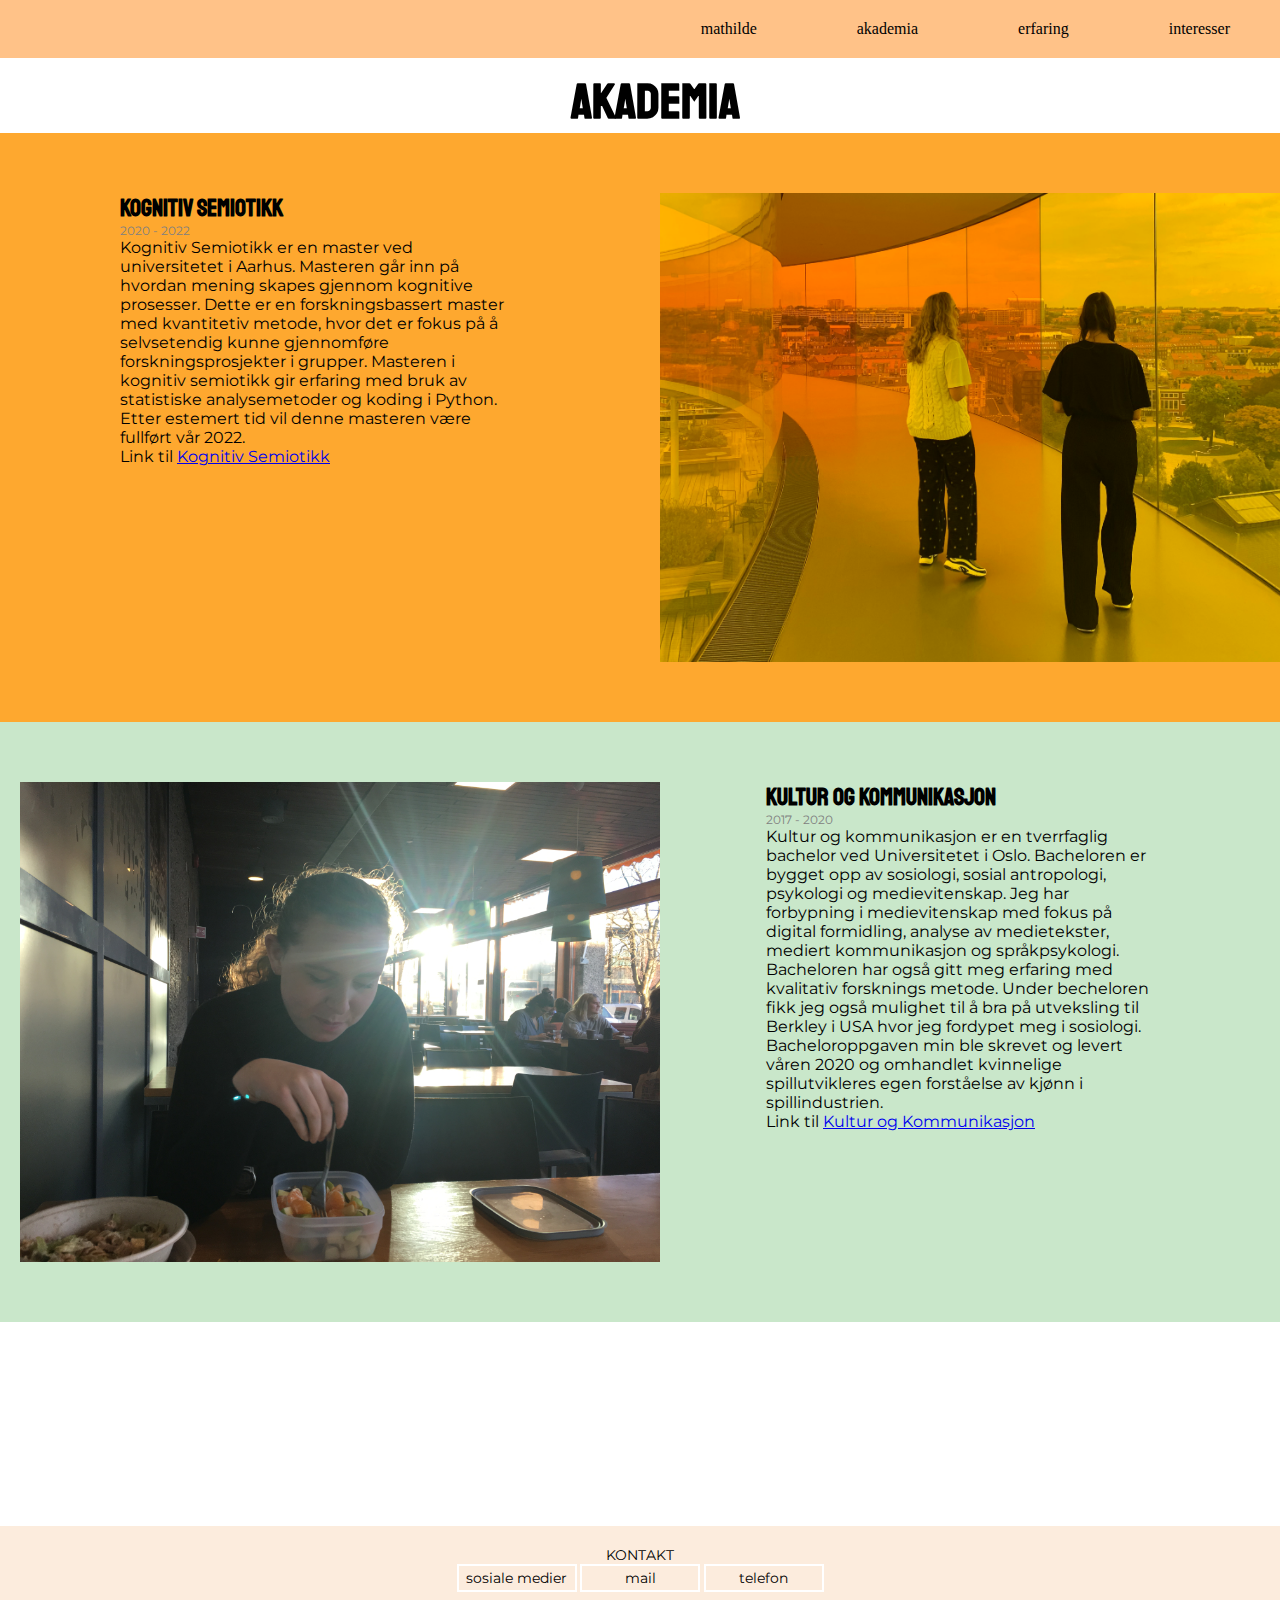
<file: akademia.html>
<! DOCTYPE html>
<!-- for kommentarer -->
<html>
<html lang="en">
    
    <head>
        <title>Mathildes hjemmeside</title>
        <meta charset="UTF-8">
        <link rel="stylesheet" href="style.css">
        <!-- her må du endre skrifttyper du vil ha -->
        <link href="https://fonts.googleapis.com/css2?family=Abril+Fatface&family=Julius+Sans+One&family=Montserrat:wght@300&family=Permanent+Marker&family=Playfair+Display&family=Poiret+One&family=Quicksand:wght@300&family=Raleway:wght@100;300&family=Zen+Dots&display&family=Staatliches&family=Righteous&display&family=Bungee+Shade&display=swap" rel="stylesheet">
    </head>
    
    
    <body>
        <header>
            <nav>
                <ul class="navbar">
                    <li><a href="interesser.html">interesser</a></li>
                    <li><a href="erfaring.html">erfaring</a></li>
                    <li><a href="akademia.html">akademia</a></li>
                    <li><a href="index.html">mathilde</a></li>
                </ul>
            </nav>

        </header>

        <div class="topp">
            <h1>Akademia</h1>
        </div>    
        
        <section id="master">
            <div class="atekst">
                <h2>Kognitiv Semiotikk</h2>
                <p class="tidsrom">2020 - 2022</p>
                <p>Kognitiv Semiotikk er en master ved universitetet i Aarhus. Masteren går inn på hvordan mening skapes gjennom kognitive prosesser. Dette er en forskningsbassert master med kvantitetiv metode, hvor det er fokus på å selvsetendig kunne gjennomføre forskningsprosjekter i grupper. Masteren i kognitiv semiotikk gir erfaring med bruk av statistiske analysemetoder og koding i Python. Etter estemert tid vil denne masteren være fullført vår 2022.</p>
                <p>Link til <a href="https://kandidat.au.dk/kognitivsemiotik/">Kognitiv Semiotikk</a></p>
            </div>
            <img src="mathilde-au.jpeg" alt="au"/>
        </section>
         <section id="bachelor">
            <div class="atekst">
                <h2>Kultur og Kommunikasjon</h2>
                <p class="tidsrom">2017 - 2020</p>
                <p>Kultur og kommunikasjon er en tverrfaglig bachelor ved Universitetet i Oslo. Bacheloren er bygget opp av sosiologi, sosial antropologi, psykologi og medievitenskap. Jeg har forbypning i medievitenskap med fokus på digital formidling, analyse av medietekster, mediert kommunikasjon og språkpsykologi. Bacheloren har også gitt meg erfaring med kvalitativ forsknings metode. Under becheloren fikk jeg også mulighet til å bra på utveksling til Berkley i USA hvor jeg fordypet meg i sosiologi. Bacheloroppgaven min ble skrevet og levert våren 2020 og omhandlet kvinnelige spillutvikleres egen forståelse av kjønn i spillindustrien.</p>
                <p>Link til <a href="https://www.uio.no/studier/program/kulkom/">Kultur og Kommunikasjon</a></p>
            </div>
            <img src="mathilde-uio.jpeg" alt="uio"/>
        </section>
        
    </body>
    
    
    <footer>
        <section class="bunn">
            <div>
                <p>KONTAKT</p>
                <button type="button" ONCLICK="alert('@hylldeblomst')">sosiale medier</button>
                <button type="button" ONCLICK="alert('hylldeblomst@mail.no')">mail</button>
                <button type="button" ONCLICK="alert('+47 123 45 678')">telefon</button>
            </div>
        </section>
    </footer>
    
    
    </html>
</file>
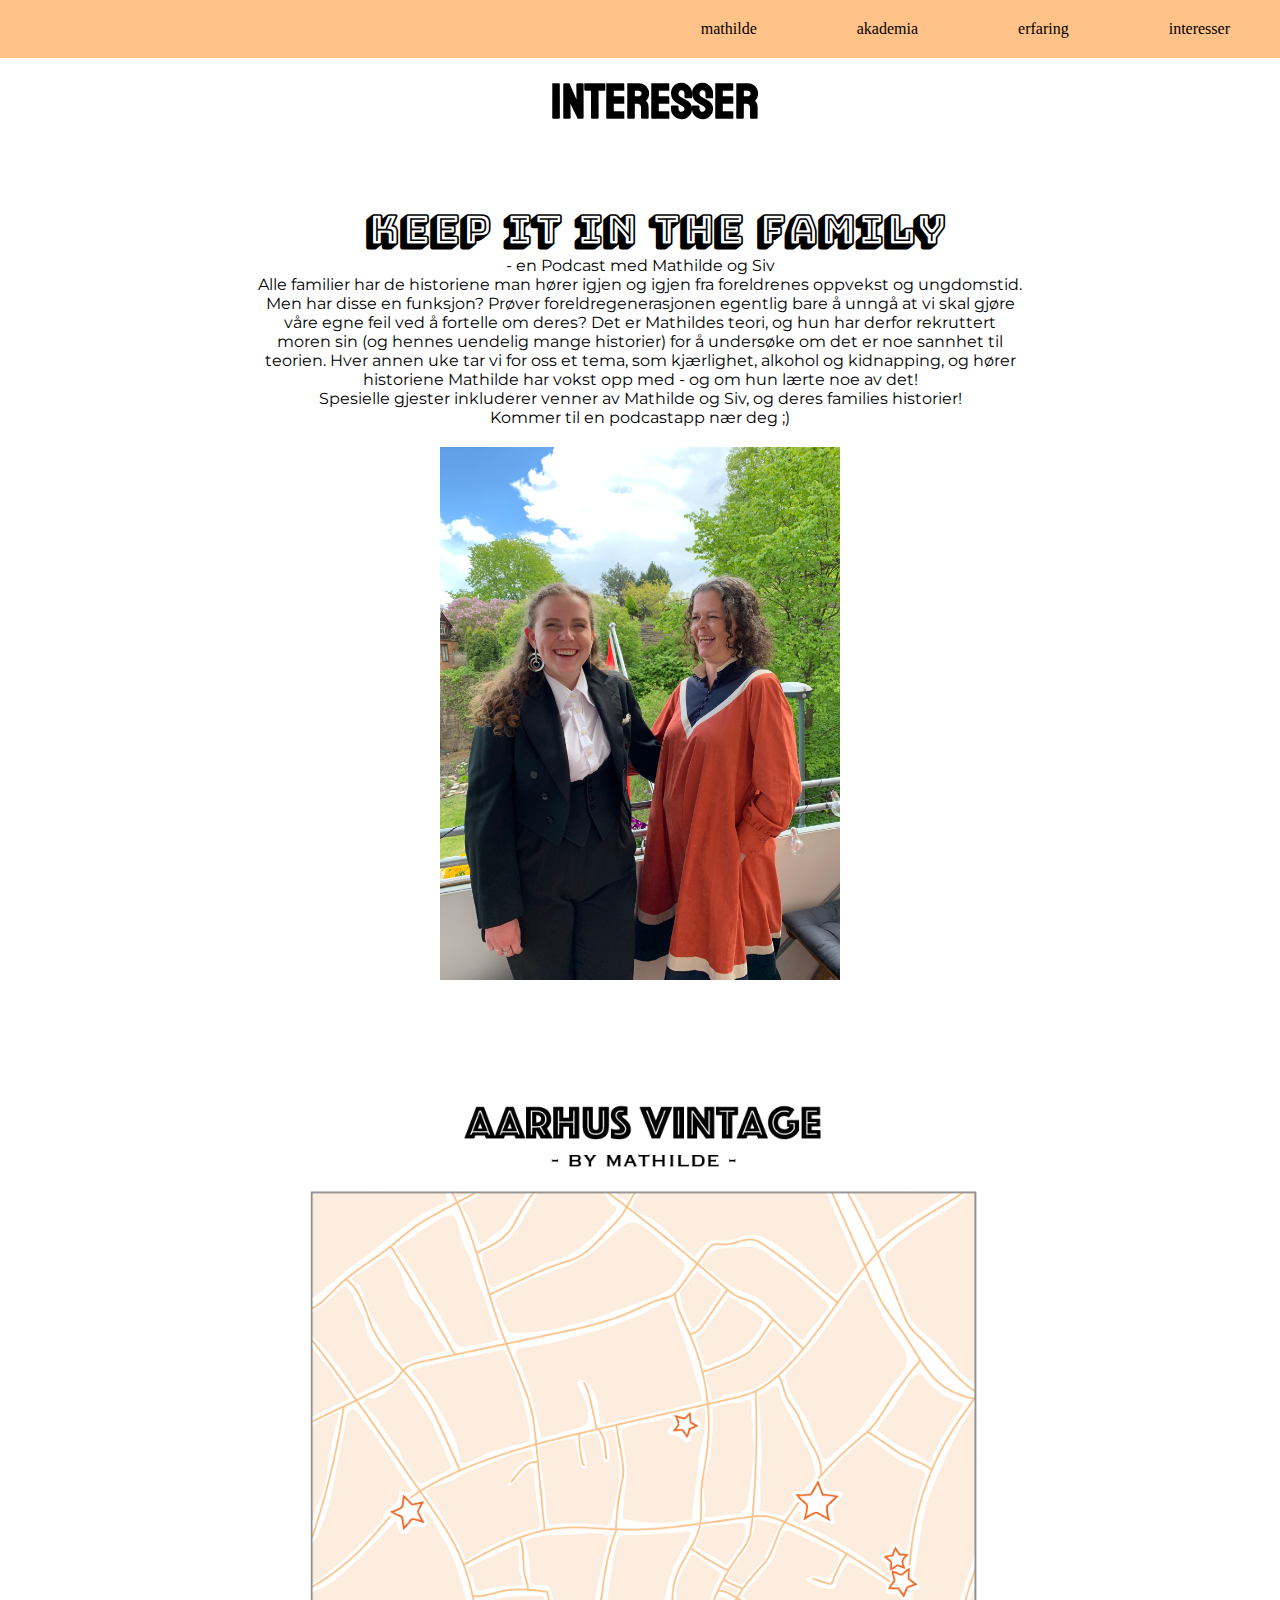
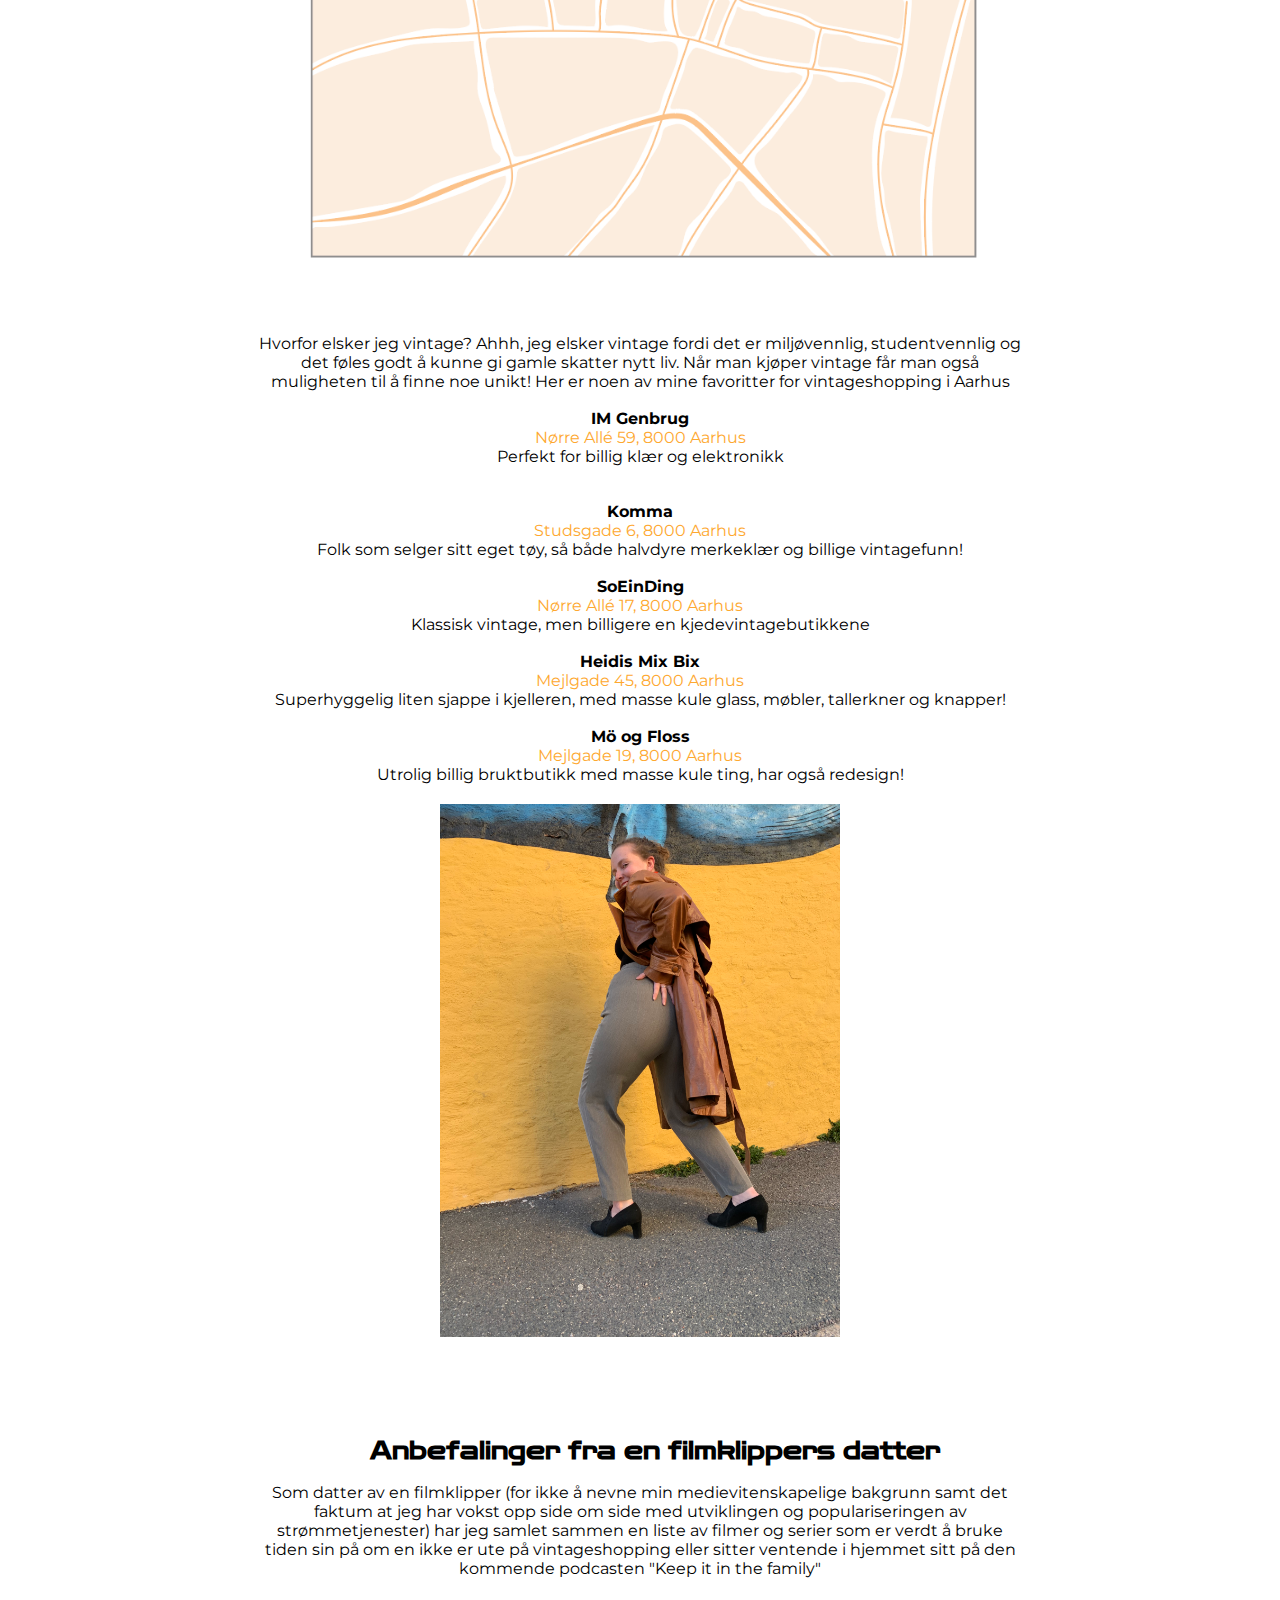
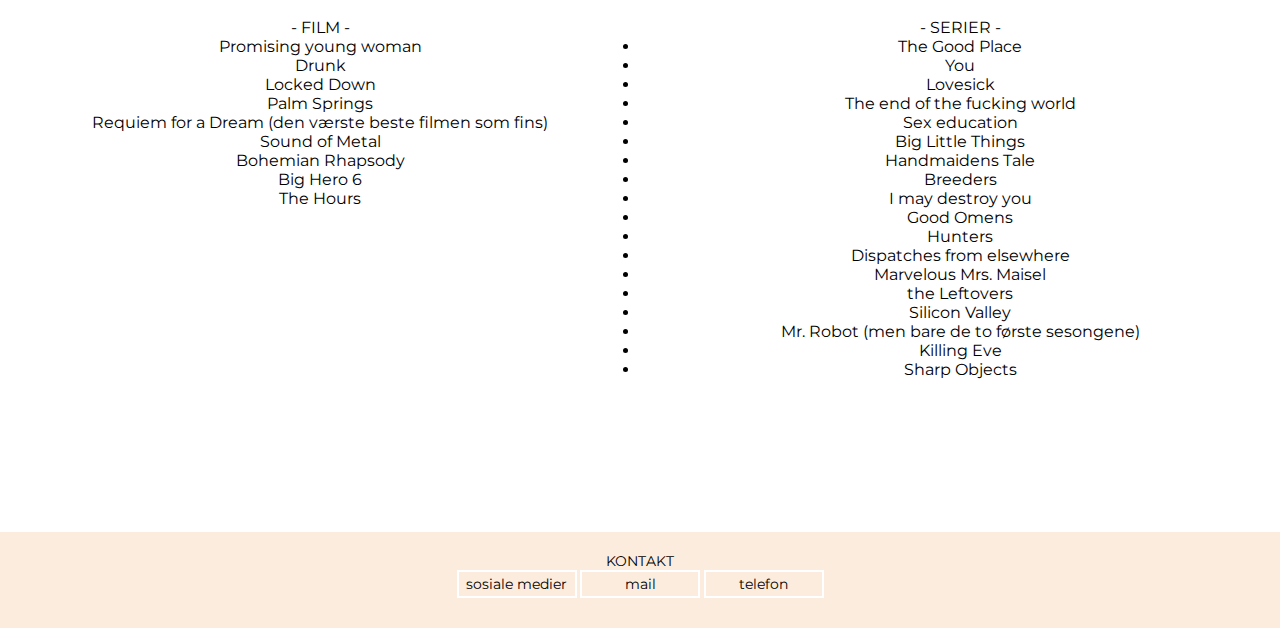
<file: interesser.html>
<! DOCTYPE html>
<!-- for kommentarer -->
<html>
<html lang="en">
    
    <head>
        <title>Mathildes hjemmeside</title>
        <meta charset="UTF-8">
        <link rel="stylesheet" href="style.css">
        <!-- her må du endre skrifttyper du vil ha -->
        <link href="https://fonts.googleapis.com/css2?family=Abril+Fatface&family=Julius+Sans+One&family=Montserrat:wght@300&family=Permanent+Marker&family=Playfair+Display&family=Poiret+One&family=Quicksand:wght@300&family=Raleway:wght@100;300&family=Zen+Dots&display&family=Staatliches&family=Righteous&display&family=Bungee+Shade&display=swap" rel="stylesheet">
    </head>
    
    
    <body id="interesser" class="siste">
        <header>
            <nav>
                <ul class="navbar">
                    <li><a href="interesser.html">interesser</a></li>
                    <li><a href="erfaring.html">erfaring</a></li>
                    <li><a href="akademia.html">akademia</a></li>
                    <li><a href="index.html">mathilde</a></li>
                </ul>
            </nav>

        </header>

        <div class="topp">
            <h1>Interesser</h1>
        </div>
        
        <section class="topp podcast">
            <div class="itekst">
                <h2>Keep it in the Family</h2>
                <p>- en Podcast med Mathilde og Siv
                <br>
                Alle familier har de historiene man hører igjen og igjen fra foreldrenes oppvekst og ungdomstid. Men har disse en funksjon? Prøver foreldregenerasjonen egentlig bare å unngå at vi skal gjøre våre egne feil ved å fortelle om deres? Det er Mathildes teori, og hun har derfor rekruttert moren sin (og hennes uendelig mange historier) for å undersøke om det er noe sannhet til teorien. Hver annen uke tar vi for oss et tema, som kjærlighet, alkohol og kidnapping, og hører historiene Mathilde har vokst opp med - og om hun lærte noe av det! 
                <br>
                Spesielle gjester inkluderer venner av Mathilde og Siv, og deres families historier!
                <br>
                Kommer til en podcastapp nær deg ;)</p>
                
            </div>
            <img src="mathilde-siv.jpeg" width="400" hight="600" alt=mathildeogsiv class="ibilde"/>
        </section>
        
        <section class="vintage">
            <img src="infografikk%20-%20vintage.png" width="800" hight="800" alt=logo id="kart"/>
            <div class="itekst">
                <p>Hvorfor elsker jeg vintage? Ahhh, jeg elsker vintage fordi det er miljøvennlig, studentvennlig og det føles godt å kunne gi gamle skatter nytt liv. Når man kjøper vintage får man også muligheten til å finne noe unikt! Her er noen av mine favoritter for vintageshopping i Aarhus</p>
                <br>
                <p><b>IM Genbrug</b></p><p class="farge"> Nørre Allé 59, 8000 Aarhus</p><p>Perfekt for billig klær og elektronikk</p>
                <br><br>
                <p><b>Komma</b></p><p class="farge"> Studsgade 6, 8000 Aarhus</p><p>Folk som selger sitt eget tøy, så både halvdyre merkeklær og billige vintagefunn!</p>
                <br>
                <p><b>SoEinDing</b></p><p class="farge"> Nørre Allé 17, 8000 Aarhus</p><p>Klassisk vintage, men billigere en kjedevintagebutikkene</p>
                <br>
                <p><b>Heidis Mix Bix</b></p><p class="farge"> Mejlgade 45, 8000 Aarhus</p><p>Superhyggelig liten sjappe i kjelleren, med masse kule glass, møbler, tallerkner og knapper!</p>
                <br>
                <p><b>Mö og Floss</b></p><p class="farge"> Mejlgade 19, 8000 Aarhus</p><p>Utrolig billig bruktbutikk med masse kule ting, har også redesign!</p>
            </div>
            <img src="mathilde-vintage.jpeg" width="400" hight="600" alt=mathilde class="ibilde"/>
        </section>
        
        <section class="film">
            <div class="itekst">
                <h2>Anbefalinger fra en filmklippers datter</h2> <br>
                <p>Som datter av en filmklipper (for ikke å nevne min medievitenskapelige bakgrunn samt det faktum at jeg har vokst opp side om side med utviklingen og populariseringen av strømmetjenester) har jeg samlet sammen en liste av filmer og serier som er verdt å bruke tiden sin på om en ikke er ute på vintageshopping eller sitter ventende i hjemmet sitt på den kommende podcasten "Keep it in the family"
                </p>
            </div>
            <div  class="kolonne">
                <p>- FILM -</p>
                    <ul>
                        <li>Promising young woman</li>
                           <li>Drunk</li>
                        <li>Locked Down</li>
                        <li>Palm Springs</li>
                        <li>Requiem for a Dream (den værste beste filmen som fins)</li>
                        <li>Sound of Metal</li>
                        <li>Bohemian Rhapsody</li>
                        <li>Big Hero 6</li>
                        <li>The Hours</li>
                </ul>
            </div>
            <div  class="kolonne">
                <p>- SERIER -</p>
                <ul>
                    <li>The Good Place</li>
                    <li>You</li>
                    <li>Lovesick</li>
                    <li>The end of the fucking world</li>
                    <li>Sex education</li>
                    <li>Big Little Things</li>
                    <li>Handmaidens Tale</li>
                    <li>Breeders</li>
                    <li>I may destroy you</li>
                    <li>Good Omens</li>
                    <li>Hunters</li>
                    <li>Dispatches from elsewhere</li>
                    <li>Marvelous Mrs. Maisel</li>
                    <li>the Leftovers</li>
                    <li>Silicon Valley</li>
                    <li>Mr. Robot (men bare de to første sesongene)</li>
                    <li>Killing Eve</li>
                    <li>Sharp Objects</li>
                </ul>
            </div>    
        </section>
        
    </body>
    
    
    <footer>
        <section class="bunn">
            <div>
                <p>KONTAKT</p>
                <button type="button" ONCLICK="alert('@hylldeblomst')">sosiale medier</button>
                <button type="button" ONCLICK="alert('hylldeblomst@mail.no')">mail</button>
                <button type="button" ONCLICK="alert('+47 123 45 678')">telefon</button>
            </div>
        </section>        
    </footer>
    
    
    </html>
</file>
<file: style.css>
* {
    padding: 0px;
    margin: 0px;
}
.navbar li {
    float: right;
    list-style: none;
}
header {
    width: 100%;
    position: fixed;
    z-index: 12;
}
.navbar a {
    display: block;
    padding: 20px 50px 20px 50px;
    text-decoration: none;
    color: black;
    font-family: 'Permanent Marker', cursive;
}
p {
    font-family: 'Montserrat', sans-serif;
}
.marg {
    margin-left: 30px;
}
h2 {
    font-family: 'Staatliches', cursive;
    margin-left: 30px;
}
h1 {
    font-family: 'Staatliches', cursive;
    margin-left: 30px;
    text-align: center;
    font-size: 50px;
}
html {
    position: relative;
    min-height: 100%;
}
body {
    margin-bottom: 300px;
}
.forste, .siste {
    margin-bottom: 650px;
}
.navbar {
    position: fixed;
    overflow: hidden;
    top: 0;
    width: 100%;
    background-color: #ffc288;
}
li a:hover {
    background-color: #fcecdd;
}
.topp {
    margin-top: 70px;
}
footer {
    bottom: 0;
    position: absolute;
    background-color: #fcecdd;
    width: 100%;
    padding-bottom: 30px;
    padding-top: 20px;
}
.bunn {
    text-align: center;
    font-size: 14px;
}
#starttekst {
    background-color: rgba(76,175,80, 0.3);
    text-align: center;
    padding: 30px
}
#navn {
    text-align: center;
    font-size: 50px;
}
#logo {
    display: block;
    margin-left: auto;
    margin-right: auto;
}
.bildeknapp {
    position: relative;
    text-align: center;
    color: white;
    padding-top: 40px;
    padding-bottom: 50px;
}
.link{
    position: absolute;
    top: 50%;
    left: 30%;
    text-decoration: none;
    font-family: 'Montserrat', sans-serif;
    color: white;
    font-size: 40px;
}

#interesser {
    text-align: center;
}
.podcast {
    padding-bottom: 90px;
}
.podcast h2{
    font-size: 40px;
    font-family: 'Bungee Shade', cursive;
}
.vintage {
    padding-bottom: 90px;
}
.film {
    padding-bottom: 0px;
}
.film h2 {
    font-family: 'Zen Dots', cursive;
}
.itekst {
    padding-left: 20%;
    padding-right: 20%;
}
.ibilde {
    padding-bottom: 10px;
    padding-top: 20px
}
.farge{
    color: #FEA82F;
}
.kolonne {
    padding-top: 40px;
}

.column {
    float: left;
    width: 33.33%;
}
@media screen and (max-width: 600px) {
    .column {
        width: 100%;
    }

    body {
        margin-bottom: 200px;
    }
    /*legg til ulike mengder px for de ulike sidene når disse har ferdig innhold for å tilpasse til lengden på siden*/
    #logo {
        width: 200px;
        height: 200px;
    }
    .navbar a {
        padding: 10px 15px 10px 15px;
        font-size: 11;
    }
    .atekst {
        width: 80%;
    }
    #kart {
        width: 80%;
    }
    .sistebilde {
        margin-bottom: 100px;
    }
}
.tidsrom {
    font-size: 12px;
    color: gray;
}
.kontakt {
    font-size: 80%;
}
button {
    background-color: #fcecdd;
    border: 2px solid white;
    width: 120px;
    padding: 3px;
    font-size: 14px;
    text-decoration: none;
    font-family: 'Montserrat', sans-serif;
    text-align: center;
    align-items: center;
    margin: 0;
    left: 50%;
}
button:hover {
    box-shadow: 0 12px 16px 0 rgba(0,0,0,0.24), 0 17px 50px 0 rgba(0,0,0,0.19);
}
#master {
    background-color: #FEA82F;
    width: 100%;
    padding: 20px;
    position: relative;
}
#bachelor {
    background-color: rgba(76,175,80, 0.3);
    width: 100%;
    padding: 20px;
    position: relative;
}
#master img, #bachelor img {
    width: 80%;
    padding-top: 20px;
}
#master, #bachelor {
    width: 100%;
    display: inline-block;
}
.atekst h2 {
        margin-left: 0px;
    }
li {
    font-family: 'Montserrat', sans-serif;
}
.ebilde {
    padding-bottom: 40px;
    padding-top: 30px;
    width: 80%;
}
@media screen and (min-width: 600px){
    .kolonne {
        float: left;
        width: 50%;
    }
    #master .atekst {
        padding-left: 100px;
        padding-top: 40px;
        width: 30%;
        float: left;
    }
    #bachelor .atekst {
        padding-right: 150px;
        padding-top: 40px;
        width: 30%;
        float: right;
    }
    #master img {
        float: right;
        width: 50%;
        padding-top: 40px;
        padding-bottom: 40px;
    }
    #bachelor img {
        width: 50%;
        padding-top: 40px;
        padding-bottom: 40px;
    }
}
</file>
